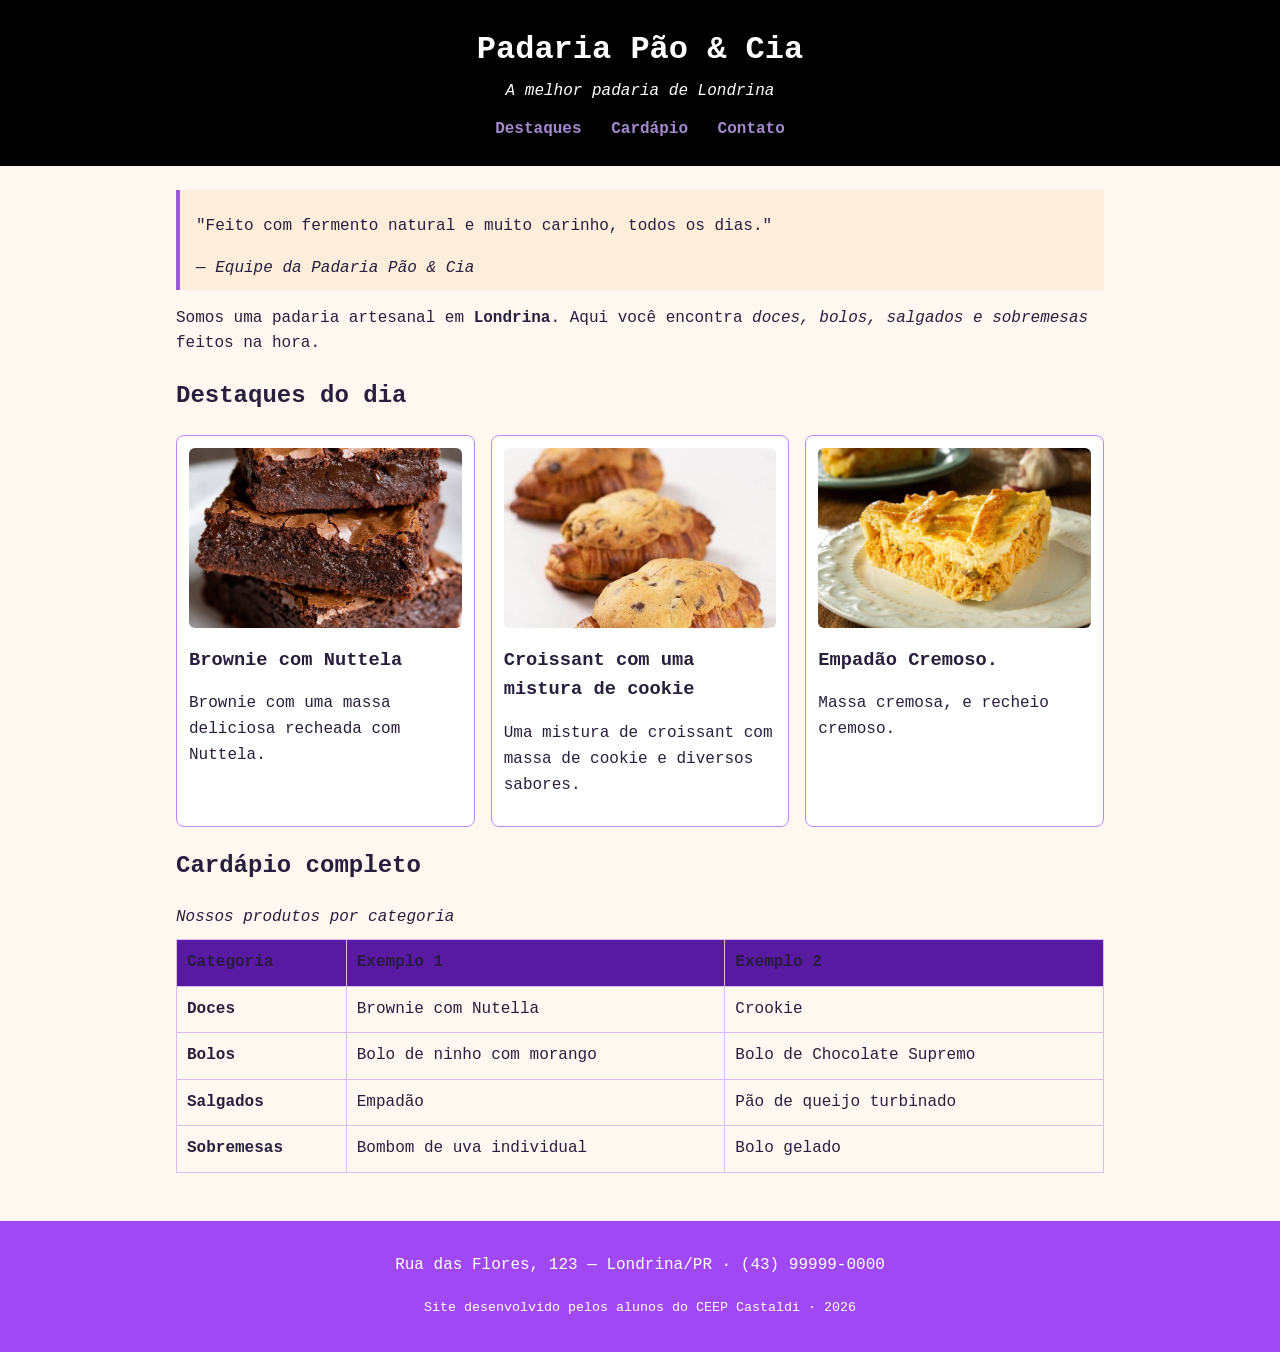
<file: index.html>
<!DOCTYPE html>
<html lang="pt-BR">
<head>
    <meta charset="UTF-8">
    <meta name="viewport" content="width=device-width, initial-scale=1.0">
    <title>Padaria em Londrina</title>
    <link rel="stylesheet" href="style.css">
</head>
<body>

    <!-- CABEÇALHO: identidade + menu de navegação -->
    <header class="cabecalho">
        <h1>Padaria Pão &amp; Cia</h1>
        <p class="subtitulo">A melhor padaria de Londrina</p>
        <nav class="menu">
            <a href="destaques.html">Destaques</a>
            <a href="cardapio.html">Cardápio</a>
            <a href="#contato">Contato</a>
        </nav>
    </header>

    <main>

        <!-- APRESENTAÇÃO: tags de autoria (blockquote, cite, strong, em) -->
        <section class="intro">
            <blockquote>
                <p>"Feito com fermento natural e muito carinho, todos os dias."</p>
                <cite>— Equipe da Padaria Pão &amp; Cia</cite>
            </blockquote>
            <p>Somos uma padaria artesanal em <strong>Londrina</strong>. Aqui você encontra
               <em>doces, bolos, salgados e sobremesas</em> feitos na hora.</p>
        </section>

        <!-- DESTAQUES: cards em Flexbox -->
        <section id="destaques" class="destaques">
            <h2>Destaques do dia</h2>
            <div class="cards">
                <article class="card">
                    <!-- Troque a URL abaixo pelo caminho da sua foto: src="img/pao-de-mel.jpg" -->
                    <img src="brownie.png" alt="Brownie recheado com Nuttela">
                    <h3>Brownie com Nuttela</h3>
                    <p>Brownie com uma massa deliciosa recheada com Nuttela.</p>
                </article>
                <article class="card">
                    <img src="crookie.jpeg" alt="Crookie.">
                    <h3>Croissant com uma mistura de cookie</h3>
                    <p>Uma mistura de croissant com massa de cookie e diversos sabores.</p>
                </article>
                <article class="card">
                    <img src="empadao.jpg" alt="Empadao cremoso">
                    <h3>Empadão Cremoso.</h3>
                    <p>Massa cremosa, e recheio cremoso.</p>
                </article>
            </div>
        </section>

        <!-- CARDÁPIO: a tabela original, agora semântica e estilizada -->
        <section id="cardapio" class="cardapio">
            <h2>Cardápio completo</h2>
            <table class="tabela-cardapio">
                <caption>Nossos produtos por categoria</caption>
                <thead>
                    <tr>
                        <th scope="col">Categoria</th>
                        <th scope="col">Exemplo 1</th>
                        <th scope="col">Exemplo 2</th>
                    </tr>
                </thead>
                <tbody>
                    <tr>
                        <td><strong>Doces</strong></td>
                        <td>Brownie com Nutella</td>
                        <td>Crookie</td>
                    </tr>
                    <tr>
                        <td><strong>Bolos</strong></td>
                        <td>Bolo de ninho com morango
                        </td>
                        <td>Bolo de Chocolate Supremo</td>
                    </tr>
                    <tr>
                        <td><strong>Salgados</strong></td>
                        <td>Empadão</td>
                        <td>Pão de queijo turbinado</td>
                    </tr>
                    <tr>
                        <td><strong>Sobremesas</strong></td>
                        <td>Bombom de uva individual</td>
                        <td>Bolo gelado</td>
                    </tr>
                </tbody>
            </table>
        </section>

    </main>

    <!-- RODAPÉ -->
    <footer id="contato" class="rodape">
        <p>Rua das Flores, 123 — Londrina/PR · (43) 99999-0000</p>
        <p><small>Site desenvolvido pelos alunos do CEEP Castaldi · 2026</small></p>
    </footer>

</body>
</html>
</file>
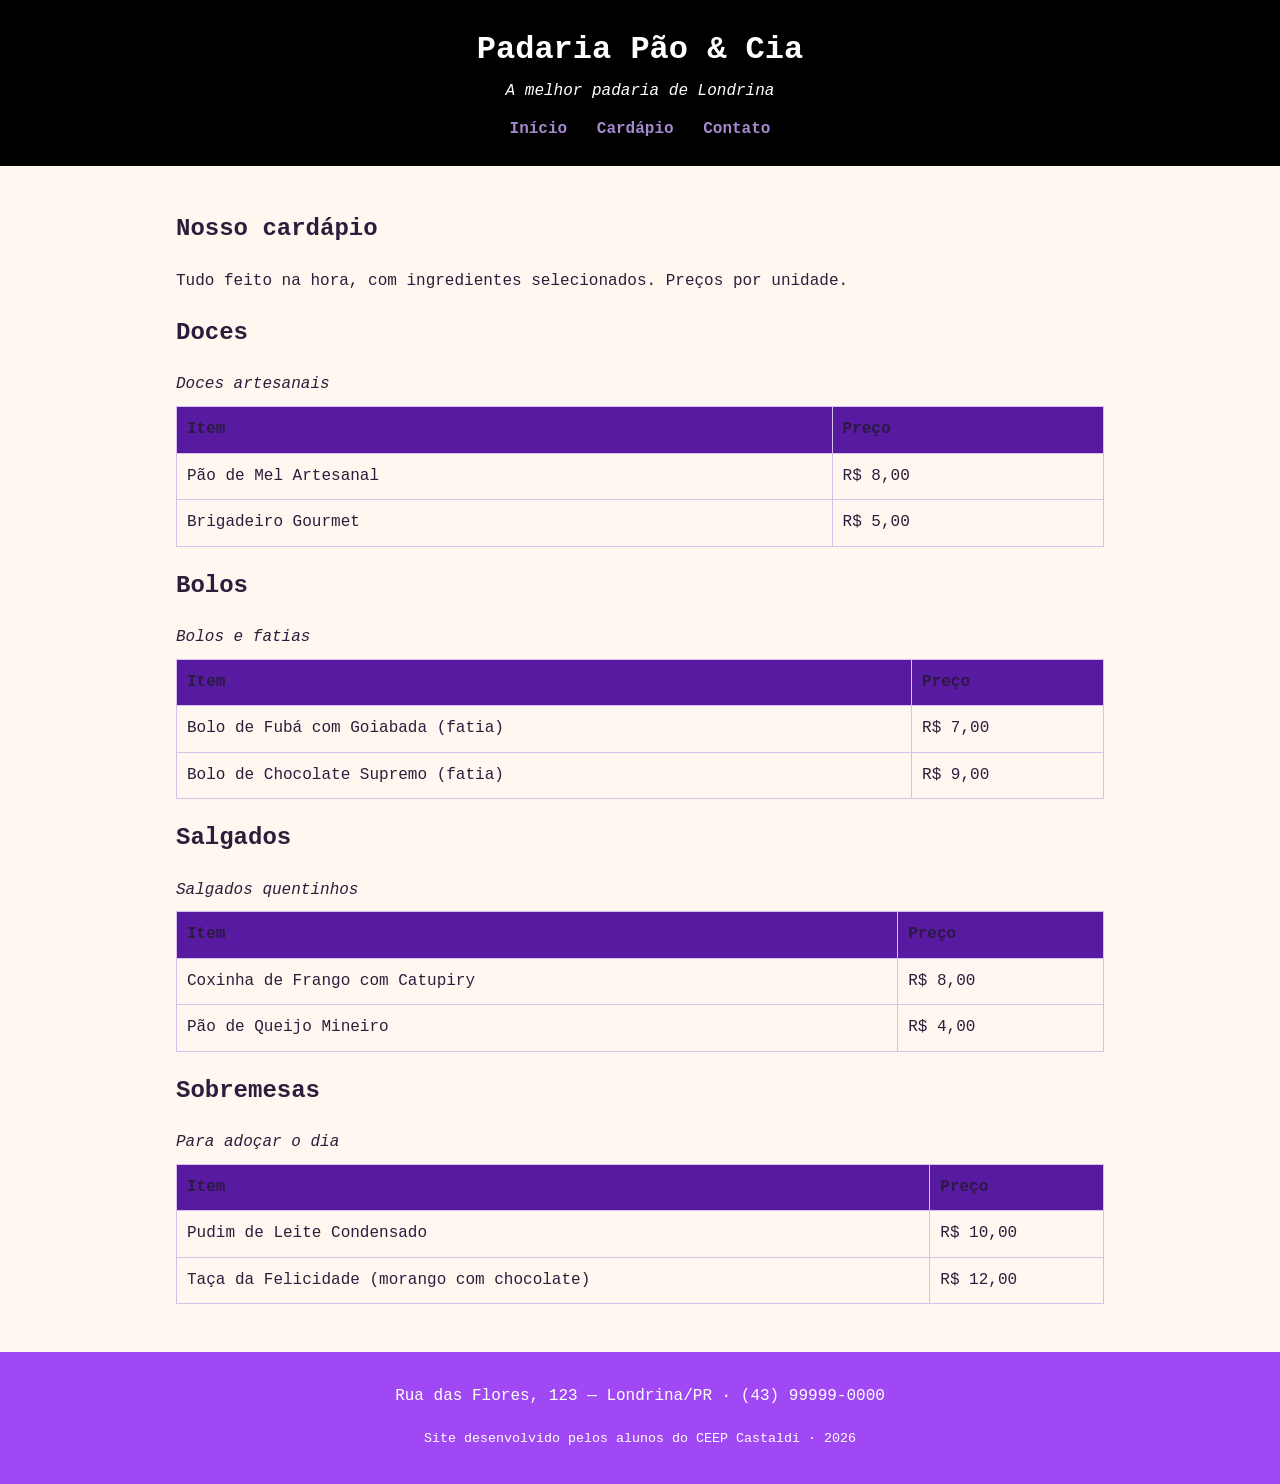
<file: cardapio.html>
<!DOCTYPE html>
<html lang="pt-BR">
<head>
    <meta charset="UTF-8">
    <meta name="viewport" content="width=device-width, initial-scale=1.0">
    <title>Cardápio — Padaria Pão &amp; Cia</title>
    <!-- Mesma folha de estilo do index.html: a página já nasce estilizada -->
    <link rel="stylesheet" href="style.css">
</head>
<body>

    <!-- CABEÇALHO: igual ao do index, com o menu ligando as páginas -->
    <header class="cabecalho">
        <h1>Padaria Pão &amp; Cia</h1>
        <p class="subtitulo">A melhor padaria de Londrina</p>
        <nav class="menu">
            <a href="index.html">Início</a>
            <a href="cardapio.html">Cardápio</a>
            <a href="index.html#contato">Contato</a>
        </nav>
    </header>

    <main>

        <section class="intro">
            <h2>Nosso cardápio</h2>
            <p>Tudo feito na hora, com ingredientes selecionados. Preços por unidade.</p>
        </section>

        <!-- DOCES -->
        <section class="cardapio">
            <h2>Doces</h2>
            <table class="tabela-cardapio">
                <caption>Doces artesanais</caption>
                <thead>
                    <tr>
                        <th scope="col">Item</th>
                        <th scope="col">Preço</th>
                    </tr>
                </thead>
                <tbody>
                    <tr><td>Pão de Mel Artesanal</td><td>R$ 8,00</td></tr>
                    <tr><td>Brigadeiro Gourmet</td><td>R$ 5,00</td></tr>
                </tbody>
            </table>
        </section>

        <!-- BOLOS -->
        <section class="cardapio">
            <h2>Bolos</h2>
            <table class="tabela-cardapio">
                <caption>Bolos e fatias</caption>
                <thead>
                    <tr>
                        <th scope="col">Item</th>
                        <th scope="col">Preço</th>
                    </tr>
                </thead>
                <tbody>
                    <tr><td>Bolo de Fubá com Goiabada (fatia)</td><td>R$ 7,00</td></tr>
                    <tr><td>Bolo de Chocolate Supremo (fatia)</td><td>R$ 9,00</td></tr>
                </tbody>
            </table>
        </section>

        <!-- SALGADOS -->
        <section class="cardapio">
            <h2>Salgados</h2>
            <table class="tabela-cardapio">
                <caption>Salgados quentinhos</caption>
                <thead>
                    <tr>
                        <th scope="col">Item</th>
                        <th scope="col">Preço</th>
                    </tr>
                </thead>
                <tbody>
                    <tr><td>Coxinha de Frango com Catupiry</td><td>R$ 8,00</td></tr>
                    <tr><td>Pão de Queijo Mineiro</td><td>R$ 4,00</td></tr>
                </tbody>
            </table>
        </section>

        <!-- SOBREMESAS -->
        <section class="cardapio">
            <h2>Sobremesas</h2>
            <table class="tabela-cardapio">
                <caption>Para adoçar o dia</caption>
                <thead>
                    <tr>
                        <th scope="col">Item</th>
                        <th scope="col">Preço</th>
                    </tr>
                </thead>
                <tbody>
                    <tr><td>Pudim de Leite Condensado</td><td>R$ 10,00</td></tr>
                    <tr><td>Taça da Felicidade (morango com chocolate)</td><td>R$ 12,00</td></tr>
                </tbody>
            </table>
        </section>

    </main>

    <footer class="rodape">
        <p>Rua das Flores, 123 — Londrina/PR · (43) 99999-0000</p>
        <p><small>Site desenvolvido pelos alunos do CEEP Castaldi · 2026</small></p>
    </footer>

</body>
</html>
</file>
<file: style.css>
/* =========================================================
   PADARIA PÃO & CIA — CSS do Encontro 1
   Paleta com contraste aprovado no padrão WCAG AA
   ========================================================= */

/* box-sizing: a largura já inclui padding e borda (Box Model) */
* {
    box-sizing: border-box;
}

body {
    font-family: 'Courier New', Courier, monospace, Helvetica, sans-serif;
    line-height: 1.6;
    margin: 0;
    color: #291e3b;             /* marrom escuro (texto) */
    background-color: #FFF8F0;  /* creme (fundo) */
}

/* ===== Cabeçalho ===== */
.cabecalho {
    background-color: #000000;  /* âmbar escuro — texto branco tem contraste AA */
    color: #FFFFFF;
    text-align: center;
    padding: 24px 16px;
}

.cabecalho h1 {
    margin: 0;
}

.subtitulo {
    margin: 4px 0 12px;
    font-style: italic;
}

.menu a {
    color: #a489cf;
    text-decoration: none;
    margin: 0 10px;
    font-weight: bold;
}

.menu a:hover {
    text-decoration: underline;
}

/* ===== Área central ===== */
main {
    max-width: 960px;
    margin: 0 auto;    /* centraliza a página */
    padding: 24px 16px;
}

blockquote {
    border-left: 4px solid #9c5bd8;
    margin: 0 0 16px;
    padding: 8px 16px;
    background-color: #FDEEDC;
}

/* ===== Cards de destaque (Flexbox) ===== */
.cards {
    display: flex;         /* coloca os cards lado a lado */
    flex-wrap: wrap;       /* quebra a linha em telas menores */
    gap: 16px;             /* espaço entre os cards */
}

.card {
    flex: 1 1 250px;       /* cresce, encolhe, largura base 250px */
    border: 1px solid #bf87ff;
    border-radius: 8px;
    padding: 12px;
    background-color: #FFFFFF;
}

.card img {
    width: 100%;
    height: 180px;
    object-fit: cover;     /* recorta a imagem sem deformar */
    border-radius: 6px;
}

.card h3 {
    margin: 8px 0 4px;
}

/* ===== Tabela do cardápio ===== */
.tabela-cardapio {
    width: 100%;
    border-collapse: collapse;   /* junta as bordas das células */
    margin-top: 8px;
}

.tabela-cardapio caption {
    text-align: left;
    font-style: italic;
    margin-bottom: 8px;
}

.tabela-cardapio th,
.tabela-cardapio td {
    border: 1px solid #dabeeb;
    padding: 10px;
    text-align: left;
}

.tabela-cardapio thead {
    background-color: #581aa0;
    color: #2b1a41;
}

/* ===== Rodapé ===== */
.rodape {
    background-color: #a148f5;
    color: #FFFFFF;
    text-align: center;
    padding: 16px;
    margin-top: 24px;
}
</file>
